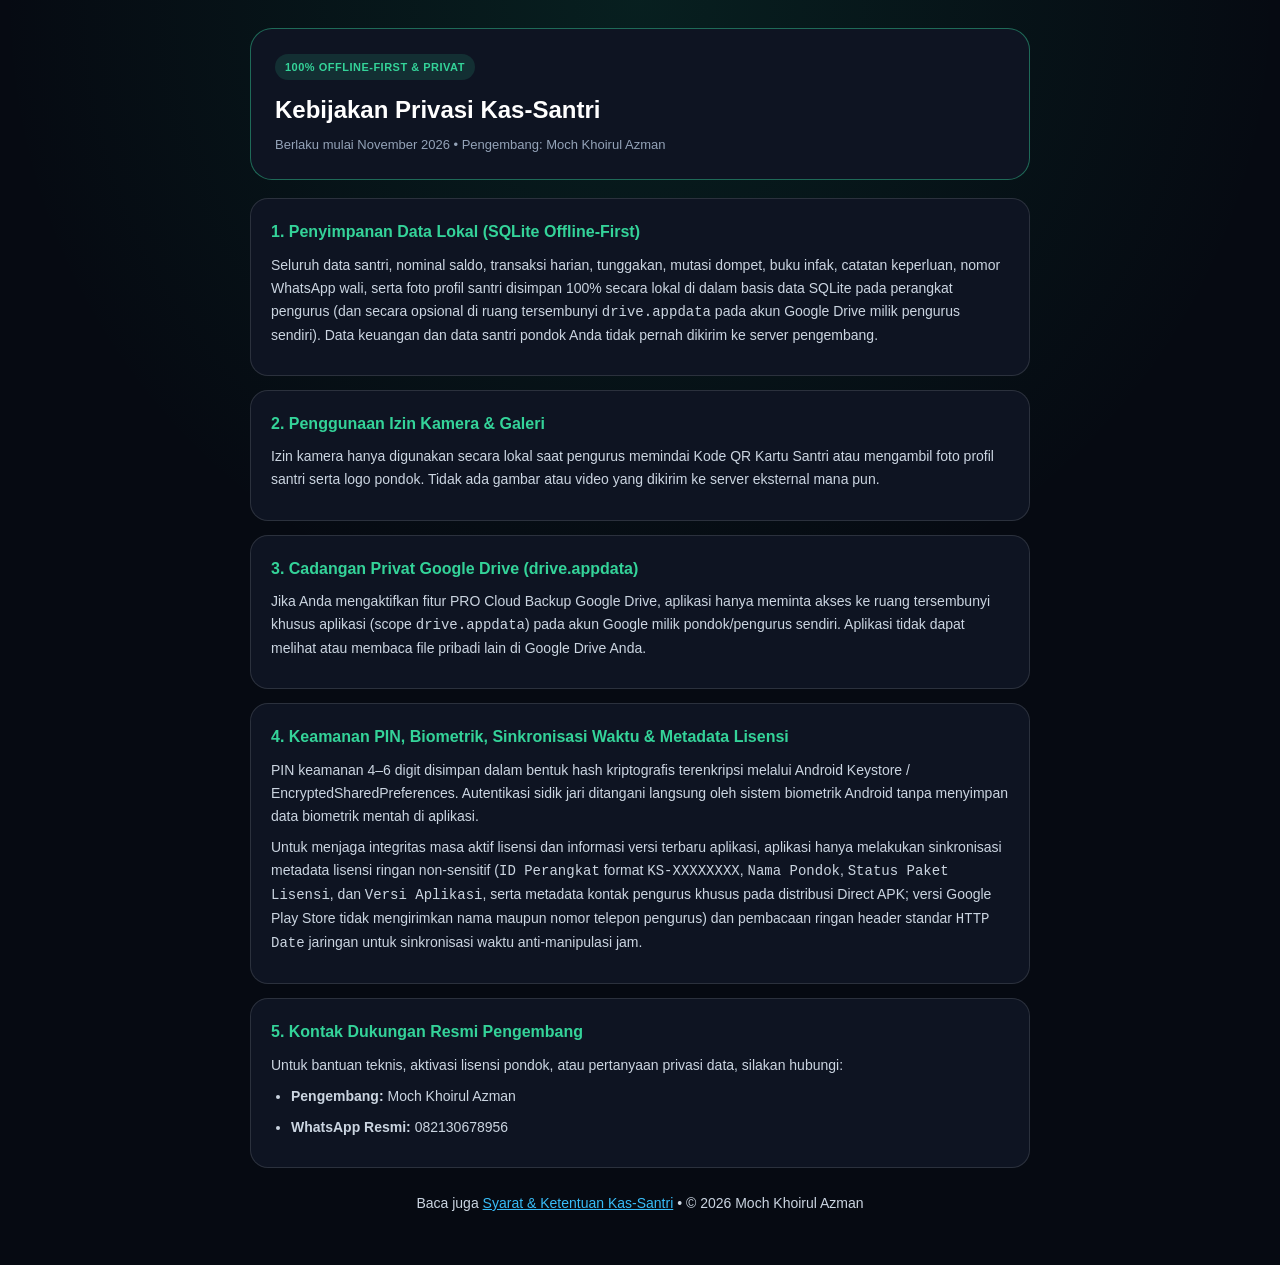
<file: docs/privacy.html>
<!DOCTYPE html>
<html lang="id">
<head>
  <meta charset="UTF-8" />
  <meta name="viewport" content="width=device-width, initial-scale=1.0" />
  <title>Kebijakan Privasi — Kas-Santri</title>
  <style>
    :root {
      --bg: #060a12;
      --card: #0e1422;
      --border: rgba(255, 255, 255, 0.12);
      --emerald: #34d399;
      --cyan: #38bdf8;
      --text: #e2e8f0;
      --muted: #94a3b8;
    }
    * { box-sizing: border-box; }
    body {
      margin: 0;
      font-family: -apple-system, BlinkMacSystemFont, "Segoe UI", Roboto, sans-serif;
      background: radial-gradient(circle at top, rgba(16, 185, 129, 0.12), transparent 45%), var(--bg);
      color: var(--text);
      line-height: 1.65;
      padding: 28px 16px 48px;
    }
    .container { max-width: 780px; margin: 0 auto; }
    .header {
      background: var(--card);
      border: 1px solid rgba(52, 211, 153, 0.45);
      border-radius: 22px;
      padding: 24px;
      margin-bottom: 18px;
    }
    .badge {
      display: inline-block;
      padding: 4px 10px;
      border-radius: 999px;
      background: rgba(52, 211, 153, 0.14);
      color: var(--emerald);
      font-size: 11px;
      font-weight: 800;
      letter-spacing: 0.5px;
    }
    h1 { margin: 10px 0 4px; font-size: 24px; color: #fff; }
    .sub { color: var(--muted); font-size: 13px; margin: 0; }
    .section {
      background: var(--card);
      border: 1px solid var(--border);
      border-radius: 18px;
      padding: 20px;
      margin-bottom: 14px;
    }
    h2 { margin: 0 0 8px; font-size: 16px; color: var(--emerald); }
    p, li { color: #cbd5e1; font-size: 14px; margin: 0 0 8px; }
    ul { margin: 6px 0 0; padding-left: 20px; }
    .footer { text-align: center; color: var(--muted); font-size: 12px; margin-top: 24px; }
    a { color: var(--cyan); }
  </style>
</head>
<body>
  <div class="container">
    <div class="header">
      <span class="badge">100% OFFLINE-FIRST &amp; PRIVAT</span>
      <h1>Kebijakan Privasi Kas-Santri</h1>
      <p class="sub">Berlaku mulai November 2026 • Pengembang: Moch Khoirul Azman</p>
    </div>

    <div class="section">
      <h2>1. Penyimpanan Data Lokal (SQLite Offline-First)</h2>
      <p>Seluruh data santri, nominal saldo, transaksi harian, tunggakan, mutasi dompet, buku infak, catatan keperluan, nomor WhatsApp wali, serta foto profil santri disimpan 100% secara lokal di dalam basis data SQLite pada perangkat pengurus (dan secara opsional di ruang tersembunyi <code>drive.appdata</code> pada akun Google Drive milik pengurus sendiri). Data keuangan dan data santri pondok Anda tidak pernah dikirim ke server pengembang.</p>
    </div>

    <div class="section">
      <h2>2. Penggunaan Izin Kamera &amp; Galeri</h2>
      <p>Izin kamera hanya digunakan secara lokal saat pengurus memindai Kode QR Kartu Santri atau mengambil foto profil santri serta logo pondok. Tidak ada gambar atau video yang dikirim ke server eksternal mana pun.</p>
    </div>

    <div class="section">
      <h2>3. Cadangan Privat Google Drive (drive.appdata)</h2>
      <p>Jika Anda mengaktifkan fitur PRO Cloud Backup Google Drive, aplikasi hanya meminta akses ke ruang tersembunyi khusus aplikasi (scope <code>drive.appdata</code>) pada akun Google milik pondok/pengurus sendiri. Aplikasi tidak dapat melihat atau membaca file pribadi lain di Google Drive Anda.</p>
    </div>

    <div class="section">
      <h2>4. Keamanan PIN, Biometrik, Sinkronisasi Waktu &amp; Metadata Lisensi</h2>
      <p>PIN keamanan 4–6 digit disimpan dalam bentuk hash kriptografis terenkripsi melalui Android Keystore / EncryptedSharedPreferences. Autentikasi sidik jari ditangani langsung oleh sistem biometrik Android tanpa menyimpan data biometrik mentah di aplikasi.</p>
      <p>Untuk menjaga integritas masa aktif lisensi dan informasi versi terbaru aplikasi, aplikasi hanya melakukan sinkronisasi metadata lisensi ringan non-sensitif (<code>ID Perangkat</code> format <code>KS-XXXXXXXX</code>, <code>Nama Pondok</code>, <code>Status Paket Lisensi</code>, dan <code>Versi Aplikasi</code>, serta metadata kontak pengurus khusus pada distribusi Direct APK; versi Google Play Store tidak mengirimkan nama maupun nomor telepon pengurus) dan pembacaan ringan header standar <code>HTTP Date</code> jaringan untuk sinkronisasi waktu anti-manipulasi jam.</p>
    </div>

    <div class="section">
      <h2>5. Kontak Dukungan Resmi Pengembang</h2>
      <p>Untuk bantuan teknis, aktivasi lisensi pondok, atau pertanyaan privasi data, silakan hubungi:</p>
      <ul>
        <li><strong>Pengembang:</strong> Moch Khoirul Azman</li>
        <li><strong>WhatsApp Resmi:</strong> 082130678956</li>
      </ul>
    </div>

    <div class="footer">
      <p>Baca juga <a href="terms.html">Syarat &amp; Ketentuan Kas-Santri</a> • &copy; 2026 Moch Khoirul Azman</p>
    </div>
  </div>
</body>
</html>
</file>
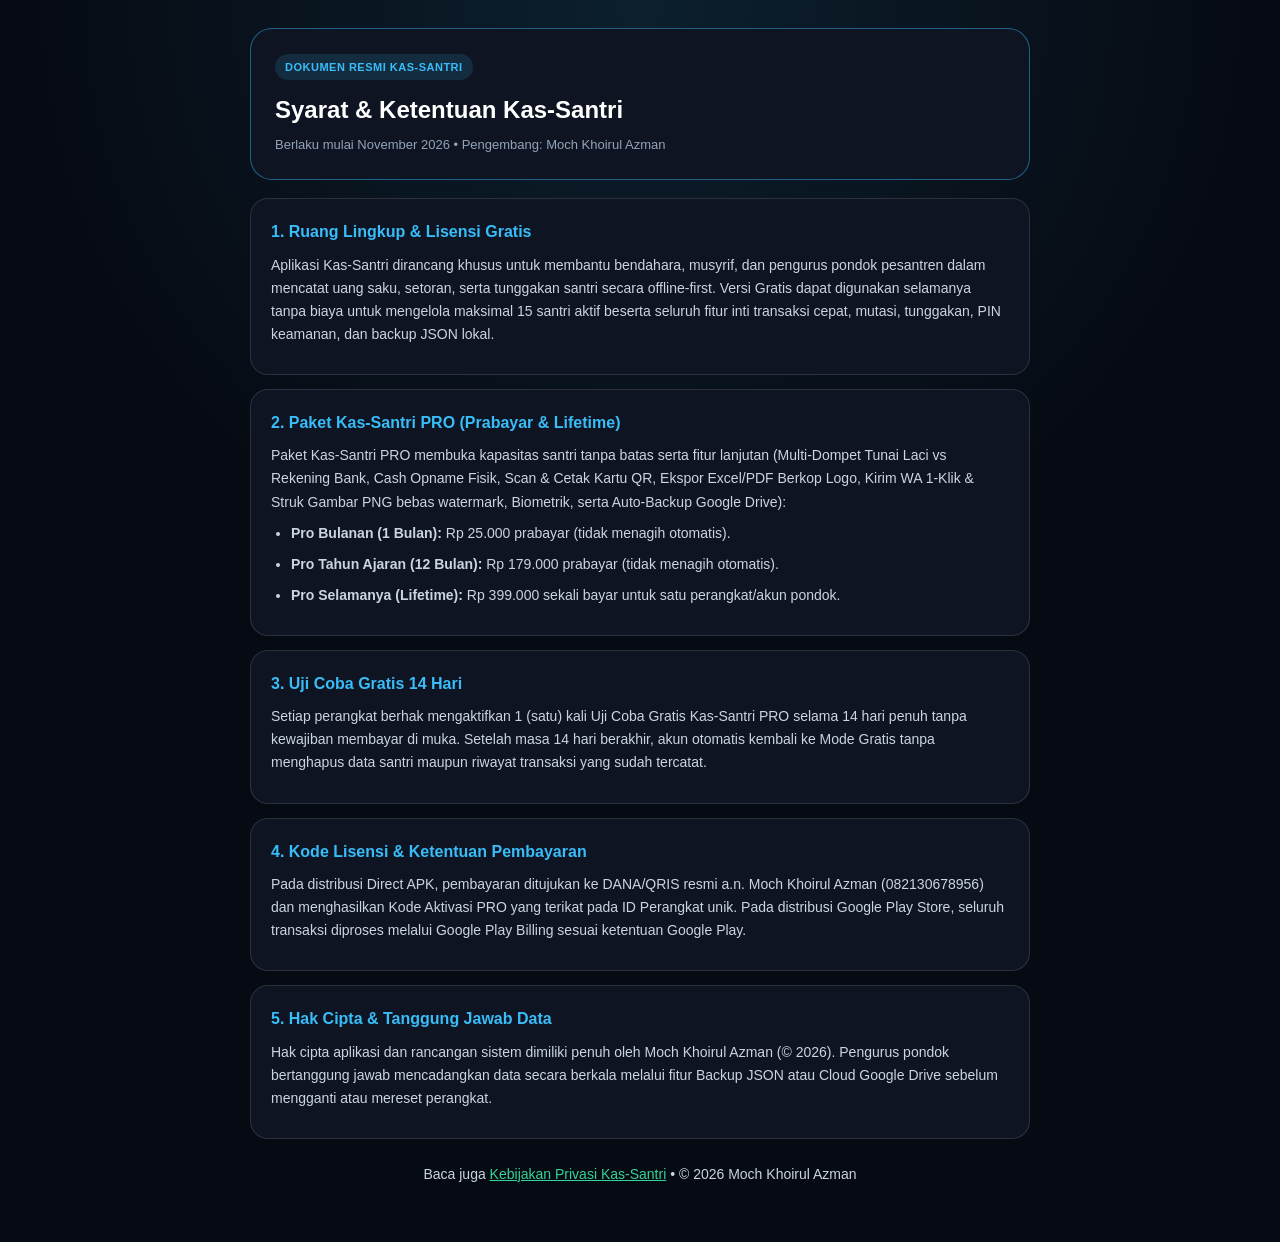
<file: docs/terms.html>
<!DOCTYPE html>
<html lang="id">
<head>
  <meta charset="UTF-8" />
  <meta name="viewport" content="width=device-width, initial-scale=1.0" />
  <title>Syarat & Ketentuan — Kas-Santri</title>
  <style>
    :root {
      --bg: #060a12;
      --card: #0e1422;
      --border: rgba(255, 255, 255, 0.12);
      --gold: #fbbf24;
      --cyan: #38bdf8;
      --emerald: #34d399;
      --text: #e2e8f0;
      --muted: #94a3b8;
    }
    * { box-sizing: border-box; }
    body {
      margin: 0;
      font-family: -apple-system, BlinkMacSystemFont, "Segoe UI", Roboto, sans-serif;
      background: radial-gradient(circle at top, rgba(56, 189, 248, 0.12), transparent 45%), var(--bg);
      color: var(--text);
      line-height: 1.65;
      padding: 28px 16px 48px;
    }
    .container { max-width: 780px; margin: 0 auto; }
    .header {
      background: var(--card);
      border: 1px solid rgba(56, 189, 248, 0.45);
      border-radius: 22px;
      padding: 24px;
      margin-bottom: 18px;
    }
    .badge {
      display: inline-block;
      padding: 4px 10px;
      border-radius: 999px;
      background: rgba(56, 189, 248, 0.14);
      color: var(--cyan);
      font-size: 11px;
      font-weight: 800;
      letter-spacing: 0.5px;
    }
    h1 { margin: 10px 0 4px; font-size: 24px; color: #fff; }
    .sub { color: var(--muted); font-size: 13px; margin: 0; }
    .section {
      background: var(--card);
      border: 1px solid var(--border);
      border-radius: 18px;
      padding: 20px;
      margin-bottom: 14px;
    }
    h2 { margin: 0 0 8px; font-size: 16px; color: var(--cyan); }
    p, li { color: #cbd5e1; font-size: 14px; margin: 0 0 8px; }
    ul { margin: 6px 0 0; padding-left: 20px; }
    .footer { text-align: center; color: var(--muted); font-size: 12px; margin-top: 24px; }
    a { color: var(--emerald); }
  </style>
</head>
<body>
  <div class="container">
    <div class="header">
      <span class="badge">DOKUMEN RESMI KAS-SANTRI</span>
      <h1>Syarat &amp; Ketentuan Kas-Santri</h1>
      <p class="sub">Berlaku mulai November 2026 • Pengembang: Moch Khoirul Azman</p>
    </div>

    <div class="section">
      <h2>1. Ruang Lingkup &amp; Lisensi Gratis</h2>
      <p>Aplikasi Kas-Santri dirancang khusus untuk membantu bendahara, musyrif, dan pengurus pondok pesantren dalam mencatat uang saku, setoran, serta tunggakan santri secara offline-first. Versi Gratis dapat digunakan selamanya tanpa biaya untuk mengelola maksimal 15 santri aktif beserta seluruh fitur inti transaksi cepat, mutasi, tunggakan, PIN keamanan, dan backup JSON lokal.</p>
    </div>

    <div class="section">
      <h2>2. Paket Kas-Santri PRO (Prabayar &amp; Lifetime)</h2>
      <p>Paket Kas-Santri PRO membuka kapasitas santri tanpa batas serta fitur lanjutan (Multi-Dompet Tunai Laci vs Rekening Bank, Cash Opname Fisik, Scan &amp; Cetak Kartu QR, Ekspor Excel/PDF Berkop Logo, Kirim WA 1-Klik &amp; Struk Gambar PNG bebas watermark, Biometrik, serta Auto-Backup Google Drive):</p>
      <ul>
        <li><strong>Pro Bulanan (1 Bulan):</strong> Rp 25.000 prabayar (tidak menagih otomatis).</li>
        <li><strong>Pro Tahun Ajaran (12 Bulan):</strong> Rp 179.000 prabayar (tidak menagih otomatis).</li>
        <li><strong>Pro Selamanya (Lifetime):</strong> Rp 399.000 sekali bayar untuk satu perangkat/akun pondok.</li>
      </ul>
    </div>

    <div class="section">
      <h2>3. Uji Coba Gratis 14 Hari</h2>
      <p>Setiap perangkat berhak mengaktifkan 1 (satu) kali Uji Coba Gratis Kas-Santri PRO selama 14 hari penuh tanpa kewajiban membayar di muka. Setelah masa 14 hari berakhir, akun otomatis kembali ke Mode Gratis tanpa menghapus data santri maupun riwayat transaksi yang sudah tercatat.</p>
    </div>

    <div class="section">
      <h2>4. Kode Lisensi &amp; Ketentuan Pembayaran</h2>
      <p>Pada distribusi Direct APK, pembayaran ditujukan ke DANA/QRIS resmi a.n. Moch Khoirul Azman (082130678956) dan menghasilkan Kode Aktivasi PRO yang terikat pada ID Perangkat unik. Pada distribusi Google Play Store, seluruh transaksi diproses melalui Google Play Billing sesuai ketentuan Google Play.</p>
    </div>

    <div class="section">
      <h2>5. Hak Cipta &amp; Tanggung Jawab Data</h2>
      <p>Hak cipta aplikasi dan rancangan sistem dimiliki penuh oleh Moch Khoirul Azman (&copy; 2026). Pengurus pondok bertanggung jawab mencadangkan data secara berkala melalui fitur Backup JSON atau Cloud Google Drive sebelum mengganti atau mereset perangkat.</p>
    </div>

    <div class="footer">
      <p>Baca juga <a href="privacy.html">Kebijakan Privasi Kas-Santri</a> • &copy; 2026 Moch Khoirul Azman</p>
    </div>
  </div>
</body>
</html>
</file>
